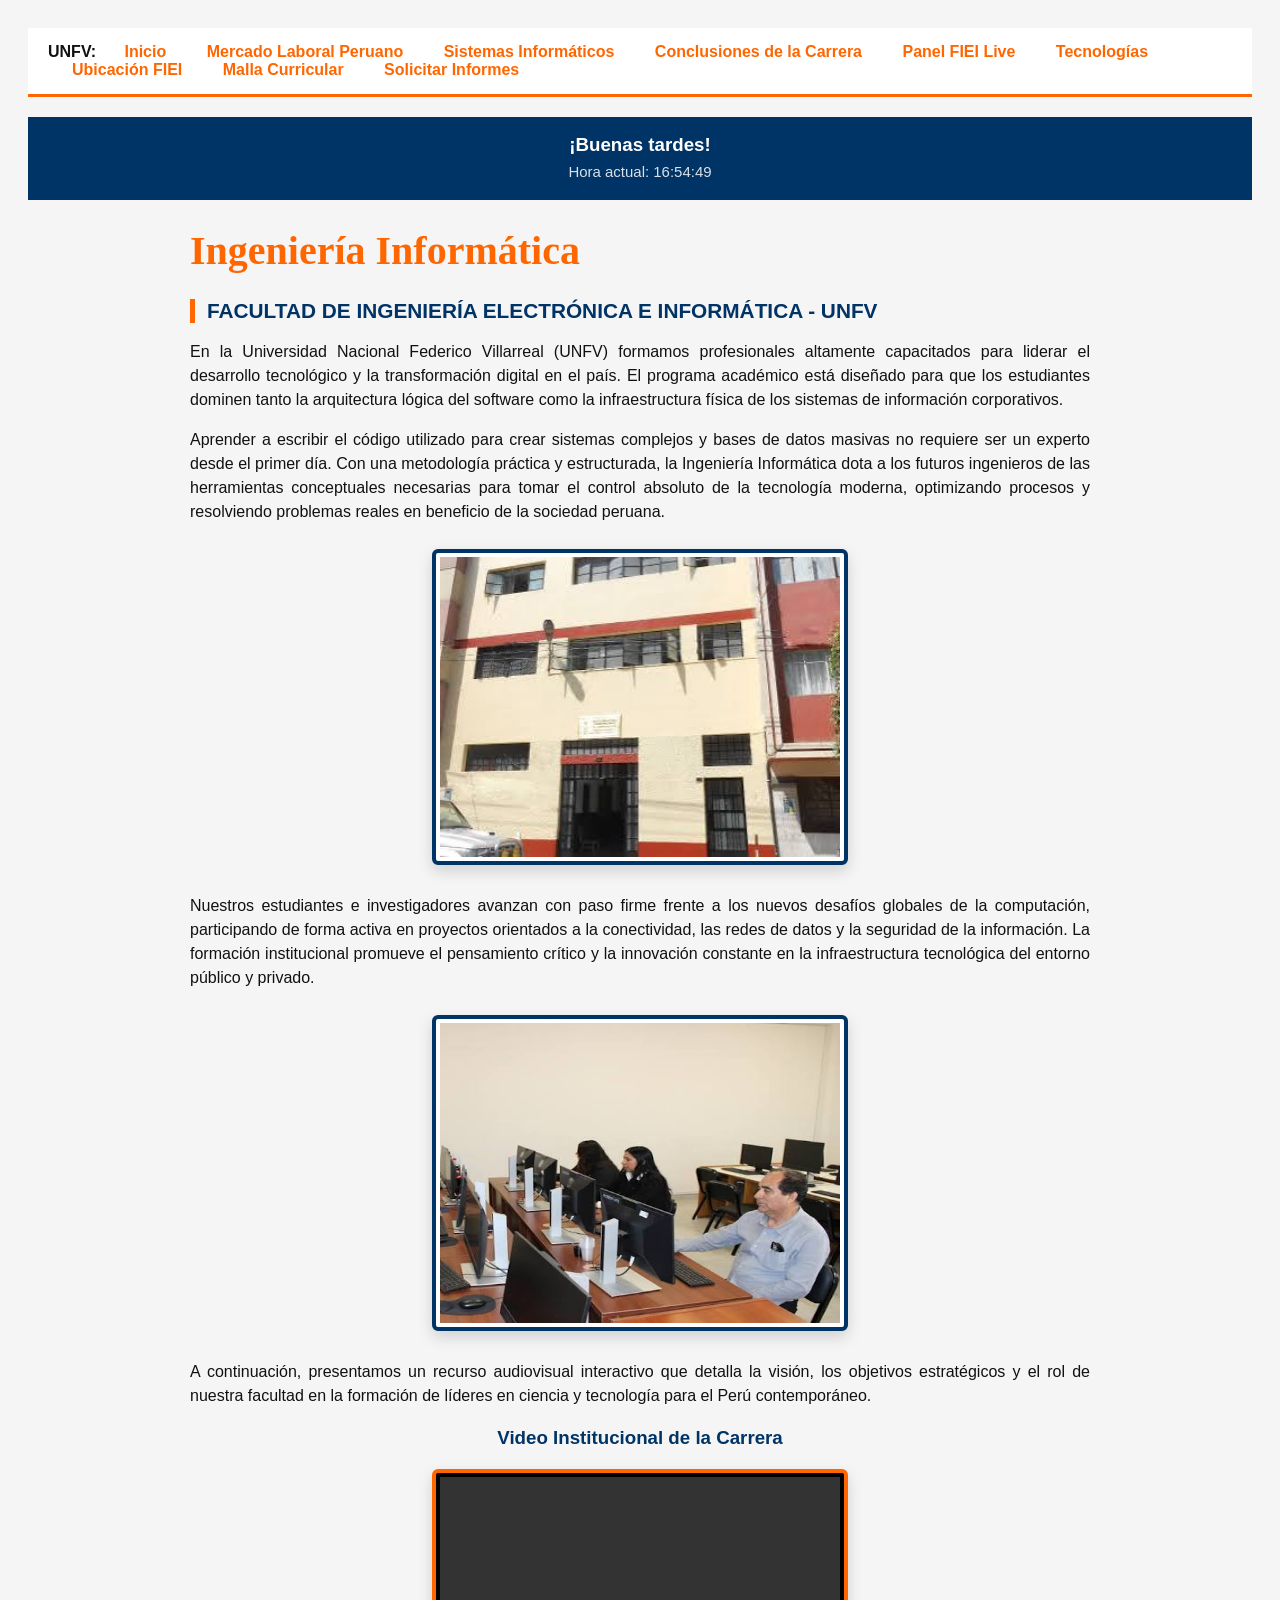
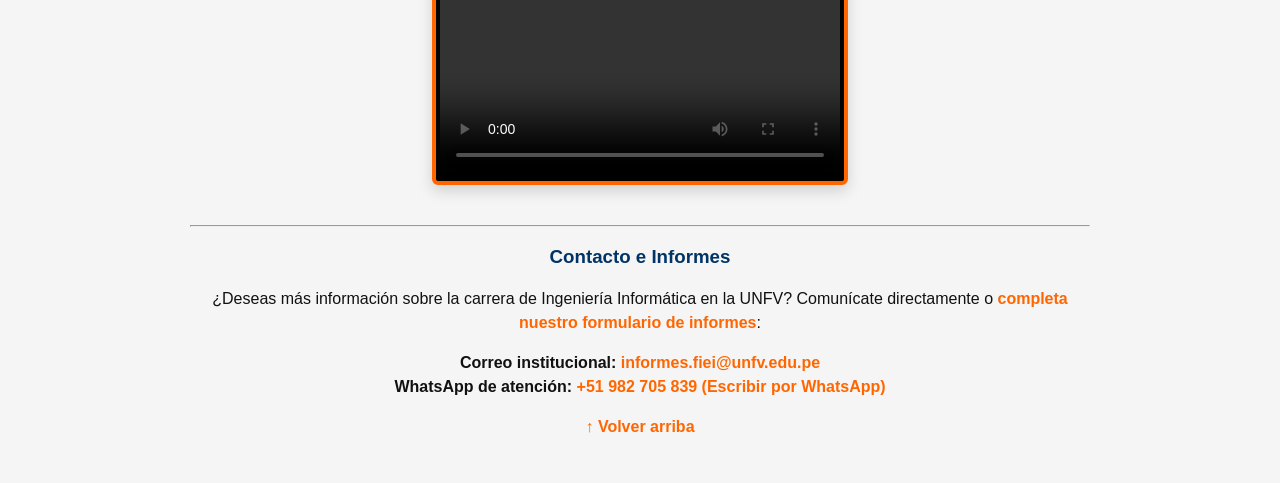
<file: index.html>
<!DOCTYPE html>
<!-- Basado estrictamente en las reglas del manual (Duckett, 2011) - Capítulos 1 al 11 y JS Capítulos 1 y 2 -->
<html>
<head>
    <meta charset="utf-8" />
    <meta name="description" content="Ingeniería Informática en la UNFV" />
    <title>UNFV - Ingeniería Informática</title>
    <!-- Vinculación de estilos según el Capítulo 10 -->
    <link rel="stylesheet" type="text/css" href="styles.css" />
</head>
<body>

    <!-- MENÚ DE NAVEGACIÓN UNFV UNIFORME -->
    <div id="nav">
        <strong>UNFV:</strong> 
        <a href="index.html">Inicio</a>
        <a href="paginas-hijas/campo-laboral.html">Mercado Laboral Peruano</a>
        <a href="paginas-hijas/computadoras.html">Sistemas Informáticos</a>
        <a href="paginas-hijas/conclusiones.html">Conclusiones de la Carrera</a>
        <a href="paginas-hijas/estadisticas.html">Panel FIEI Live</a>
        <a href="paginas-hijas/tecnologias.html">Tecnologías</a>
        <a href="https://maps.app.goo.gl/q4DFEoLWHey24Qg36" target="_blank">Ubicación FIEI</a>
        <a href="paginas-hijas/malla.html">Malla Curricular</a>
        <a href="paginas-hijas/contacto.html">Solicitar Informes</a>


    </div>

    <!-- CAJA CONTENEDORA DONDE JAVASCRIPT INYECTARÁ EL RELOJ EN TIEMPO REAL -->
    <div id="banner-saludo"></div>

    <div id="content">
        <h1>Ingeniería Informática</h1>
        <h2>Facultad de Ingeniería Electrónica e Informática - UNFV</h2>
        
        <p>En la Universidad Nacional Federico Villarreal (UNFV) formamos profesionales altamente capacitados para liderar el desarrollo tecnológico y la transformación digital en el país. El programa académico está diseñado para que los estudiantes dominen tanto la arquitectura lógica del software como la infraestructura física de los sistemas de información corporativos.</p>

        <p>Aprender a escribir el código utilizado para crear sistemas complejos y bases de datos masivas no requiere ser un experto desde el primer día. Con una metodología práctica y estructurada, la Ingeniería Informática dota a los futuros ingenieros de las herramientas conceptuales necesarias para tomar el control absoluto de la tecnología moderna, optimizando procesos y resolviendo problemas reales en beneficio de la sociedad peruana.</p>

        <!-- IMAGEN 1 RECUPERADA (Capítulo 5 - Elemento Figure limpio) -->
        <figure>
            <img src="images/unfv_facultad.jpg" alt="Facultad de la UNFV" width="400" height="300" />
            
        </figure>

        <p>Nuestros estudiantes e investigadores avanzan con paso firme frente a los nuevos desafíos globales de la computación, participando de forma activa en proyectos orientados a la conectividad, las redes de datos y la seguridad de la información. La formación institucional promueve el pensamiento crítico y la innovación constante en la infraestructura tecnológica del entorno público y privado.</p>

        <!-- IMAGEN 2 RECUPERADA -->
        <figure>
            <img src="images/laboratorio_unfv.jpg" alt="Laboratorio de Cómputo UNFV" width="400" height="300" />
            
        </figure>

        <p>A continuación, presentamos un recurso audiovisual interactivo que detalla la visión, los objetivos estratégicos y el rol de nuestra facultad en la formación de líderes en ciencia y tecnología para el Perú contemporáneo.</p>

        <!-- ESPACIO PARA 1 VIDEO (Capítulo 9) -->
        <h3>Video Institucional de la Carrera</h3>
        <video src="videos/unfv_introduccion.mp4" width="400" height="300" controls="controls">
            <p>La reproducción de video no es compatible con tu navegador.</p>
        </video>
    </div>

    <!-- PIE DE PÁGINA CON CONTACTO DE CORREO Y WHATSAPP (Capítulo 4 y 8) -->
        <div id="footer">
        <hr />
        <h3>Contacto e Informes</h3>
        <p>¿Deseas más información sobre la carrera de Ingeniería Informática en la UNFV? Comunícate directamente o <a href="paginas-hijas/contacto.html">completa nuestro formulario de informes</a>:</p>
        <p>
            <strong>Correo institucional:</strong> 
            <a href="mailto:informes.fiei@unfv.edu.pe">informes.fiei@unfv.edu.pe</a>
            <br />
            <strong>WhatsApp de atención:</strong> 
            <a href="https://wa.me" target="_blank">+51 982 705 839 (Escribir por WhatsApp)</a>
        </p>
        <p><a href="#nav">&uarr; Volver arriba</a></p>
    </div>


    <!-- CONEXIÓN EXTERNA DE JAVASCRIPT SEGÚN EL CAPÍTULO 1 (PÁG. 42) -->
    <script src="script.js"></script>
</body>
</html>
</file>
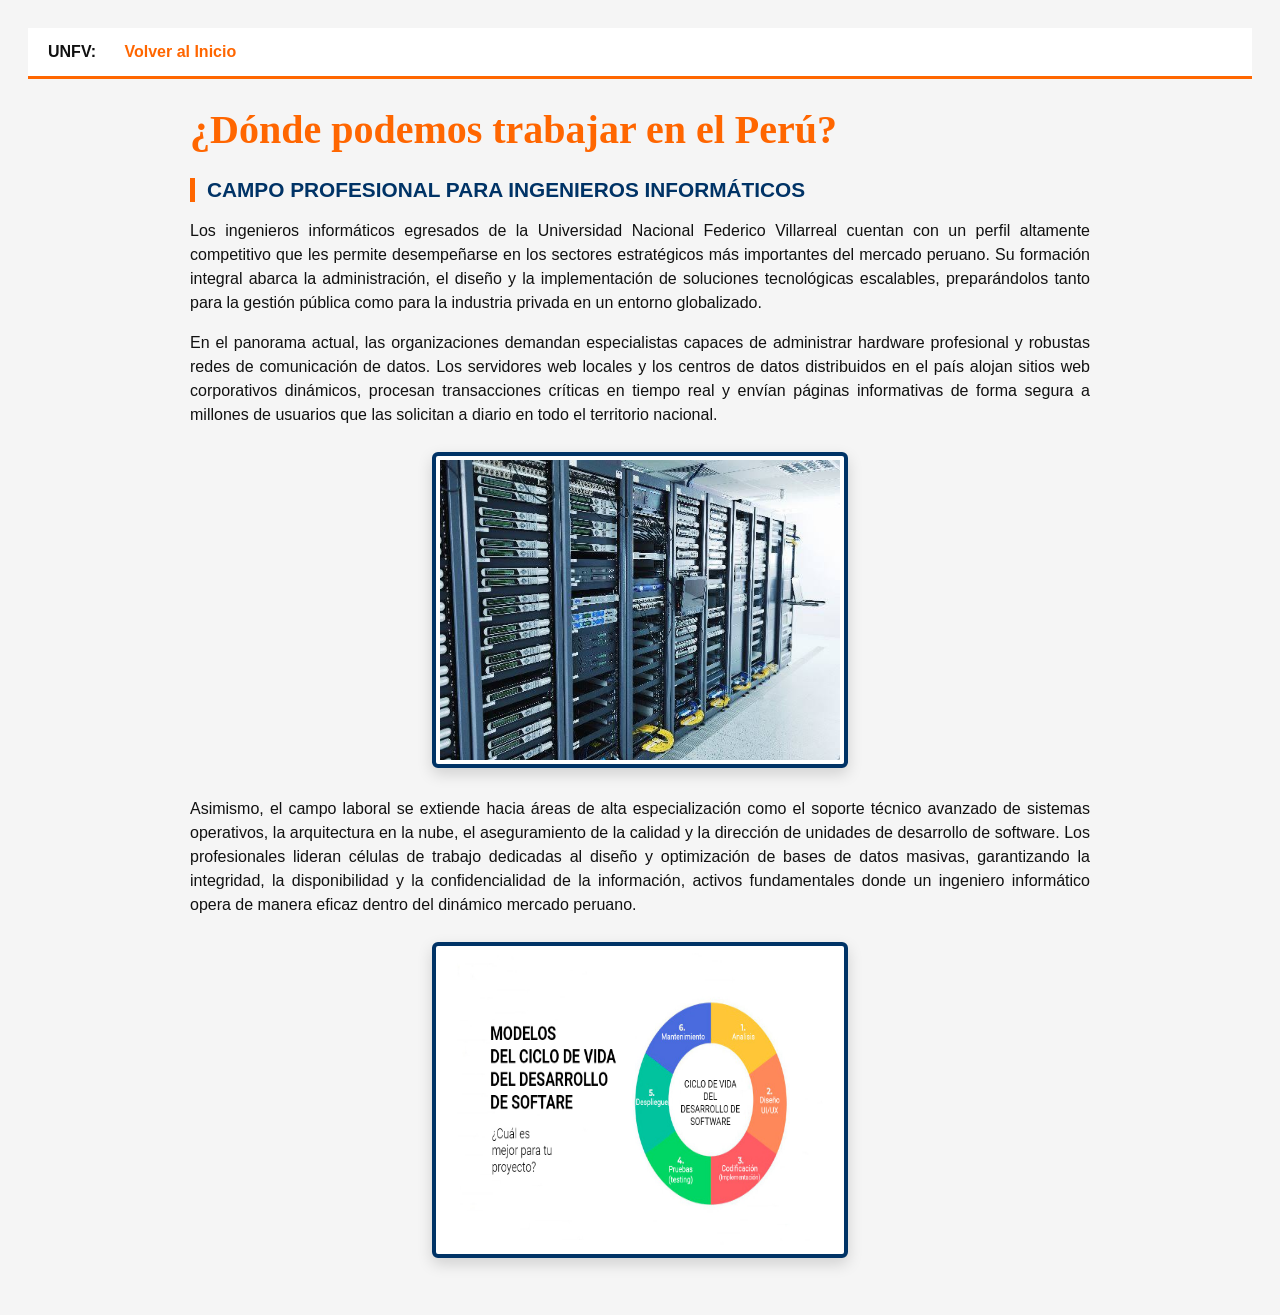
<file: paginas-hijas/campo-laboral.html>
<!DOCTYPE html>
<!-- Estructura y marcado basados estrictamente en los Capítulos 1 al 11 -->
<html>
<head>
    <meta name="description" content="Mercado laboral en el Perú para Ingeniería Informática" />
    <title>Oportunidades Laborales en Perú - UNFV</title>
    <!-- Conexión CSS subiendo un nivel con ../ según el Capítulo 10 -->
    <link rel="stylesheet" type="text/css" href="../styles.css" />
</head>
<body>

    <!-- Menú de navegación de regreso en texto plano según el estándar del libro -->
    <div id="nav">
        <strong>UNFV:</strong> 
        <a href="../index.html">Volver al Inicio</a>
    </div>

    <div id="content">
        <h1>¿Dónde podemos trabajar en el Perú?</h1>
        <h2>Campo Profesional para Ingenieros Informáticos</h2>
        
        <p>Los ingenieros informáticos egresados de la Universidad Nacional Federico Villarreal cuentan con un perfil altamente competitivo que les permite desempeñarse en los sectores estratégicos más importantes del mercado peruano. Su formación integral abarca la administración, el diseño y la implementación de soluciones tecnológicas escalables, preparándolos tanto para la gestión pública como para la industria privada en un entorno globalizado.</p>

        <p>En el panorama actual, las organizaciones demandan especialistas capaces de administrar hardware profesional y robustas redes de comunicación de datos. Los servidores web locales y los centros de datos distribuidos en el país alojan sitios web corporativos dinámicos, procesan transacciones críticas en tiempo real y envían páginas informativas de forma segura a millones de usuarios que las solicitan a diario en todo el territorio nacional.</p>

        <!-- ESPACIO PARA IMAGEN 1 (Elemento Figure estándar del Capítulo 5) -->
        <figure>
            <img src="../images/trabajo1.jpg" alt="Sala de Servidores en Perú" width="400" height="300" />
            
        </figure>

        <p>Asimismo, el campo laboral se extiende hacia áreas de alta especialización como el soporte técnico avanzado de sistemas operativos, la arquitectura en la nube, el aseguramiento de la calidad y la dirección de unidades de desarrollo de software. Los profesionales lideran células de trabajo dedicadas al diseño y optimización de bases de datos masivas, garantizando la integridad, la disponibilidad y la confidencialidad de la información, activos fundamentales donde un ingeniero informático opera de manera eficaz dentro del dinámico mercado peruano.</p>

        <!-- ESPACIO PARA IMAGEN 2 -->
        <figure>
            <img src="../images/trabajo2.jpg" alt="Equipo de Desarrollo" width="400" height="300" />
            
        </figure>
    </div>

</body>
</html>
</file>
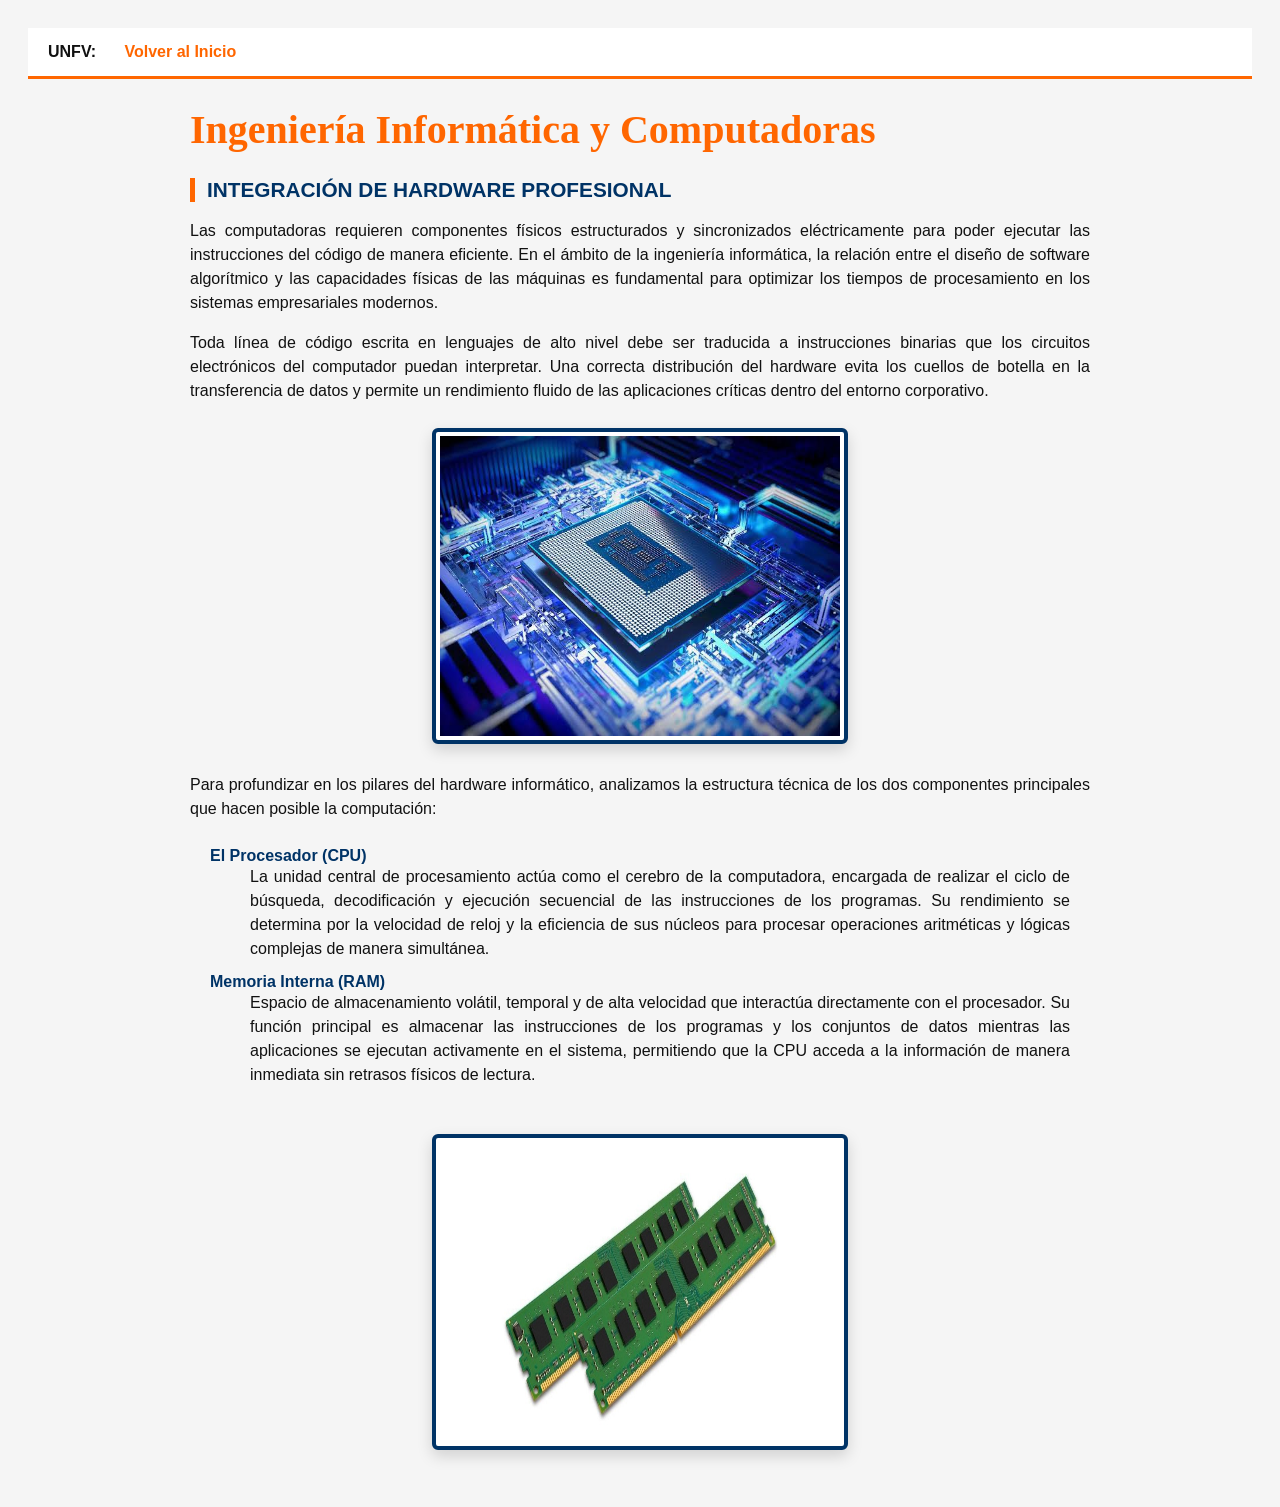
<file: paginas-hijas/computadoras.html>
<!DOCTYPE html>
<!-- Estructura basada estrictamente en los Capítulos 1, 2, 3 and 5 del libro -->
<html>
<head>
    <meta name="description" content="Relación entre la informática y las computadoras" />
    <title>Sistemas Informáticos - UNFV</title>
    <link rel="stylesheet" type="text/css" href="../styles.css" />
</head>
<body>

    <!-- Menú de navegación oficial de regreso -->
    <div id="nav">
        <strong>UNFV:</strong> 
        <a href="../index.html">Volver al Inicio</a>
    </div>

    <div id="content">
        <h1>Ingeniería Informática y Computadoras</h1>
        <h2>Integración de Hardware Profesional</h2>
        
        <p>Las computadoras requieren componentes físicos estructurados y sincronizados eléctricamente para poder ejecutar las instrucciones del código de manera eficiente. En el ámbito de la ingeniería informática, la relación entre el diseño de software algorítmico y las capacidades físicas de las máquinas es fundamental para optimizar los tiempos de procesamiento en los sistemas empresariales modernos.</p>

        <p>Toda línea de código escrita en lenguajes de alto nivel debe ser traducida a instrucciones binarias que los circuitos electrónicos del computador puedan interpretar. Una correcta distribución del hardware evita los cuellos de botella en la transferencia de datos y permite un rendimiento fluido de las aplicaciones críticas dentro del entorno corporativo.</p>

        <!-- ESPACIO PARA LA IMAGEN 1 (El Procesador) -->
        <figure>
            <img src="../images/opcion1.jpg" alt="Procesador CPU" width="400" height="300" />
            
        </figure>

        <p>Para profundizar en los pilares del hardware informático, analizamos la estructura técnica de los dos componentes principales que hacen posible la computación:</p>

        <!-- Listas de definición estrictas del Capítulo 3 (pág. 74) con información extendida -->
        <dl>
            <dt>El Procesador (CPU)</dt>
            <dd>La unidad central de procesamiento actúa como el cerebro de la computadora, encargada de realizar el ciclo de búsqueda, decodificación y ejecución secuencial de las instrucciones de los programas. Su rendimiento se determina por la velocidad de reloj y la eficiencia de sus núcleos para procesar operaciones aritméticas y lógicas complejas de manera simultánea.</dd>
            
            <dt>Memoria Interna (RAM)</dt>
            <dd>Espacio de almacenamiento volátil, temporal y de alta velocidad que interactúa directamente con el procesador. Su función principal es almacenar las instrucciones de los programas y los conjuntos de datos mientras las aplicaciones se ejecutan activamente en el sistema, permitiendo que la CPU acceda a la información de manera inmediata sin retrasos físicos de lectura.</dd>
        </dl>

        <!-- ESPACIO PARA LA IMAGEN 2 (La Memoria RAM) -->
        <figure>
            <img src="../images/opcion2.jpg" alt="Memoria RAM" width="400" height="300" />
            
        </figure>
    </div>

</body>
</html>
</file>
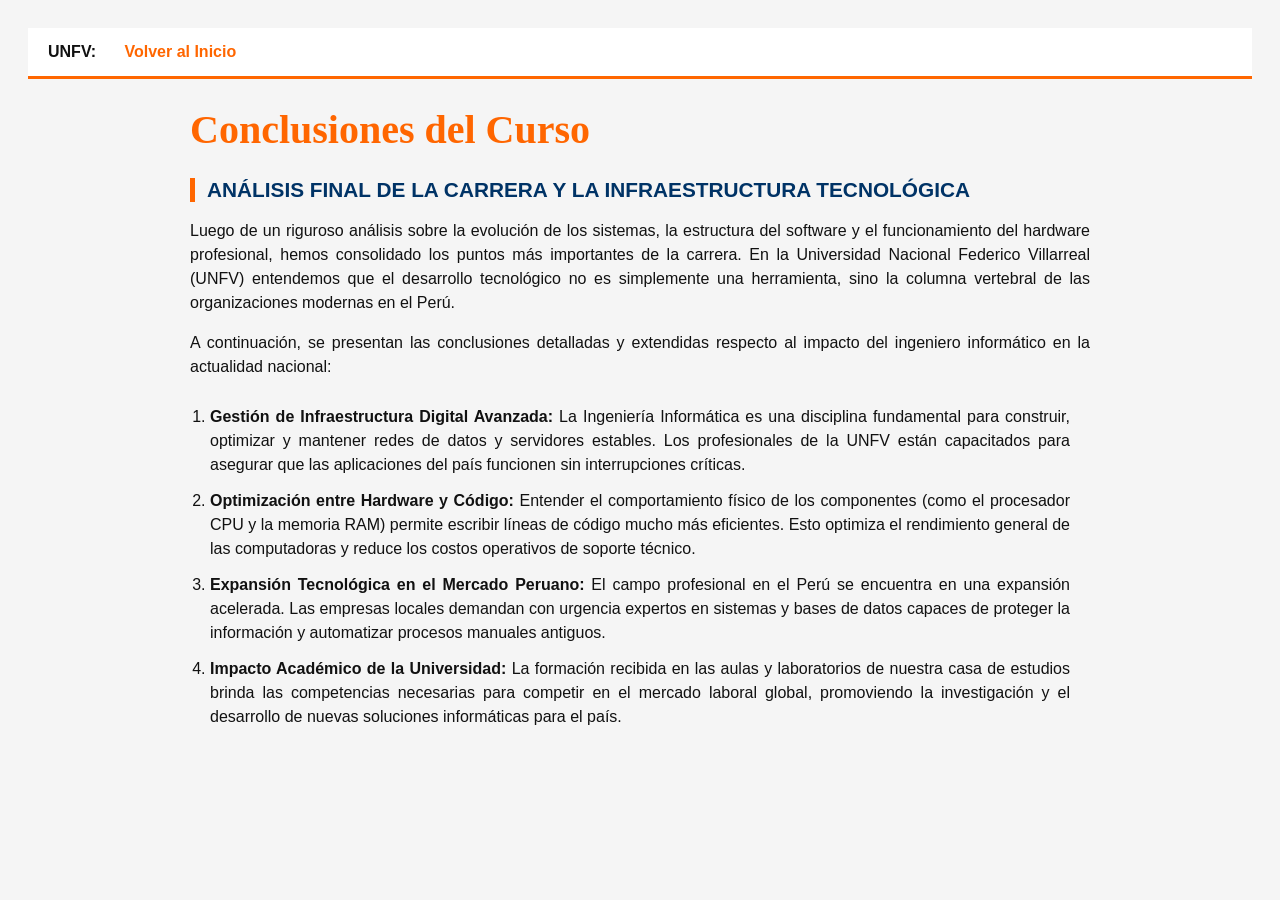
<file: paginas-hijas/conclusiones.html>
<!DOCTYPE html>
<!-- Estructura basada estrictamente en los Capítulos 1, 2, 3 y 10 del libro -->
<html>
<head>
    <meta name="description" content="Conclusiones extensas sobre la carrera de ingeniería informática" />
    <title>Conclusiones - UNFV</title>
    <!-- Conexión limpia al archivo de estilos compartidos -->
    <link rel="stylesheet" type="text/css" href="../styles.css" />
</head>
<body>

    <!-- Menú de navegación oficial en español -->
    <div id="nav">
        <strong>UNFV:</strong> 
        <a href="../index.html">Volver al Inicio</a>
    </div>

    <div id="content">
        <h1>Conclusiones del Curso</h1>
        <h2>Análisis Final de la Carrera y la Infraestructura Tecnológica</h2>
        
        <p>Luego de un riguroso análisis sobre la evolución de los sistemas, la estructura del software y el funcionamiento del hardware profesional, hemos consolidado los puntos más importantes de la carrera. En la Universidad Nacional Federico Villarreal (UNFV) entendemos que el desarrollo tecnológico no es simplemente una herramienta, sino la columna vertebral de las organizaciones modernas en el Perú.</p>

        <p>A continuación, se presentan las conclusiones detalladas y extendidas respecto al impacto del ingeniero informático en la actualidad nacional:</p>

        <!-- Lista ordenada extendida según el Capítulo 3 (pág. 63) con bordes controlados por el CSS -->
        <ol>
            <li>
                <strong>Gestión de Infraestructura Digital Avanzada:</strong> 
                La Ingeniería Informática es una disciplina fundamental para construir, optimizar y mantener redes de datos y servidores estables. Los profesionales de la UNFV están capacitados para asegurar que las aplicaciones del país funcionen sin interrupciones críticas.
            </li>
            <li>
                <strong>Optimización entre Hardware y Código:</strong> 
                Entender el comportamiento físico de los componentes (como el procesador CPU y la memoria RAM) permite escribir líneas de código mucho más eficientes. Esto optimiza el rendimiento general de las computadoras y reduce los costos operativos de soporte técnico.
            </li>
            <li>
                <strong>Expansión Tecnológica en el Mercado Peruano:</strong> 
                El campo profesional en el Perú se encuentra en una expansión acelerada. Las empresas locales demandan con urgencia expertos en sistemas y bases de datos capaces de proteger la información y automatizar procesos manuales antiguos.
            </li>
            <li>
                <strong>Impacto Académico de la Universidad:</strong> 
                La formación recibida en las aulas y laboratorios de nuestra casa de estudios brinda las competencias necesarias para competir en el mercado laboral global, promoviendo la investigación y el desarrollo de nuevas soluciones informáticas para el país.
            </li>
        </ol>
    </div>

</body>
</html>
</file>
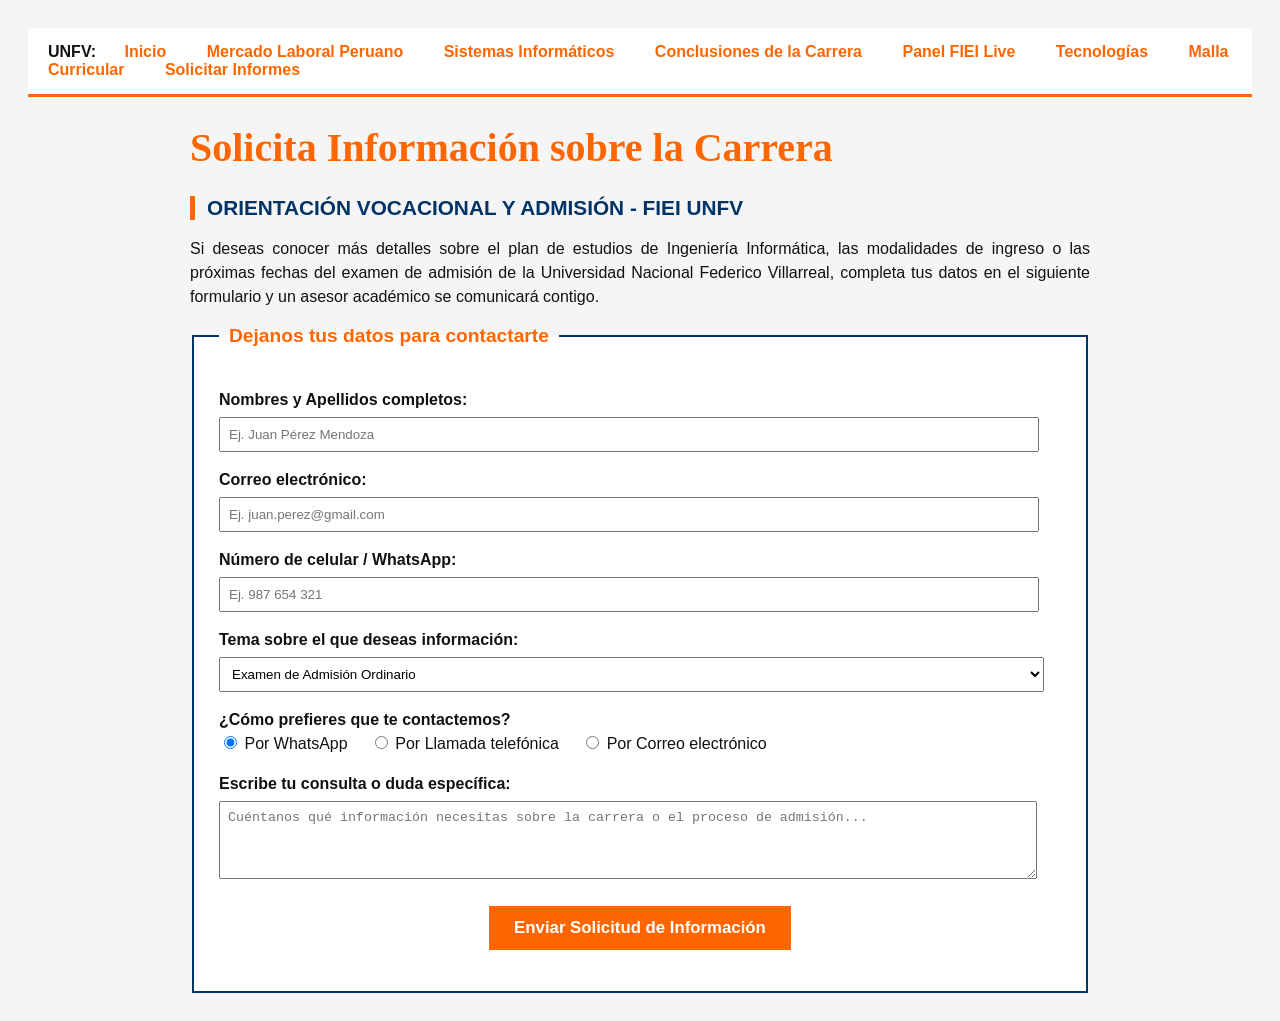
<file: paginas-hijas/contacto.html>
<!DOCTYPE html>
<!-- Basado estrictamente en los Capítulos 1 al 11 (Capítulo 7: Formularios) y JS Capítulos 1 y 2 -->
<html>
<head>
    <meta charset="utf-8" />
    <meta name="description" content="Formulario de contacto e informes de admisión - Ingeniería Informática UNFV" />
    <title>Contacto y Admisión - UNFV</title>
    <link rel="stylesheet" type="text/css" href="../styles.css" />
</head>
<body>

    <!-- MENÚ DE NAVEGACIÓN UNIFORME -->
    <div id="nav">
        <strong>UNFV:</strong> 
        <a href="../index.html">Inicio</a>
        <a href="campo-laboral.html">Mercado Laboral Peruano</a>
        <a href="computadoras.html">Sistemas Informáticos</a>
        <a href="conclusiones.html">Conclusiones de la Carrera</a>
        <a href="estadisticas.html">Panel FIEI Live</a>
        <a href="tecnologias.html">Tecnologías</a>
        <a href="malla.html">Malla Curricular</a>
        <a href="contacto.html">Solicitar Informes</a>
    </div>

    <div id="content">
        <h1>Solicita Información sobre la Carrera</h1>
        <h2>Orientación Vocacional y Admisión - FIEI UNFV</h2>
        
        <p>Si deseas conocer más detalles sobre el plan de estudios de Ingeniería Informática, las modalidades de ingreso o las próximas fechas del examen de admisión de la Universidad Nacional Federico Villarreal, completa tus datos en el siguiente formulario y un asesor académico se comunicará contigo.</p>

        <!-- FORMULARIO SEGÚN EL CAPÍTULO 7 DE JON DUCKETT -->
        <form onsubmit="enviarSolicitud(event)">
            <fieldset style="background-color: #ffffff; border: 2px solid #003366; padding: 25px;">
                <legend style="color: #ff6600; font-weight: bold; font-size: 120%; padding: 0 10px;">Dejanos tus datos para contactarte</legend>

                <p>
                    <label for="nombre"><strong>Nombres y Apellidos completos:</strong></label><br />
                    <input type="text" id="nombre" name="nombre" size="45" placeholder="Ej. Juan Pérez Mendoza" required="required" style="padding: 8px; margin-top: 5px; width: 95%;" />
                </p>

                <p>
                    <label for="correo"><strong>Correo electrónico:</strong></label><br />
                    <input type="email" id="correo" name="correo" size="45" placeholder="Ej. juan.perez@gmail.com" required="required" style="padding: 8px; margin-top: 5px; width: 95%;" />
                </p>

                <p>
                    <label for="telefono"><strong>Número de celular / WhatsApp:</strong></label><br />
                    <input type="text" id="telefono" name="telefono" size="20" maxlength="15" placeholder="Ej. 987 654 321" required="required" style="padding: 8px; margin-top: 5px; width: 95%;" />
                </p>

                                <p>
                    <label for="modalidad"><strong>Tema sobre el que deseas información:</strong></label><br />
                    <select id="modalidad" name="modalidad" style="padding: 8px; margin-top: 5px; width: 98%;">
                        <option value="Examen de Admisión Ordinario">Examen de Admisión Ordinario</option>
                        <option value="Centro Preuniversitario (CEPREVI)">Centro Preuniversitario (CEPREVI)</option>
                        <option value="Información sobre la carrera">Información sobre la carrera</option>
                        <option value="Información sobre el examen de admisión">Información sobre los horarios de la carrera</option>
                    </select>
                </p>


                <p>
                    <strong>¿Cómo prefieres que te contactemos?</strong><br />
                    <input type="radio" id="via-wsp" name="medio" value="WhatsApp" checked="checked" />
                    <label for="via-wsp">Por WhatsApp</label>
                    &nbsp;&nbsp;&nbsp;
                    <input type="radio" id="via-llamada" name="medio" value="Llamada telefónica" />
                    <label for="via-llamada">Por Llamada telefónica</label>
                    &nbsp;&nbsp;&nbsp;
                    <input type="radio" id="via-correo" name="medio" value="Correo electrónico" />
                    <label for="via-correo">Por Correo electrónico</label>
                </p>

                <p>
                    <label for="consulta"><strong>Escribe tu consulta o duda específica:</strong></label><br />
                    <textarea id="consulta" name="consulta" rows="4" cols="45" placeholder="Cuéntanos qué información necesitas sobre la carrera o el proceso de admisión..." style="padding: 8px; margin-top: 5px; width: 95%;"></textarea>
                </p>

                <p style="text-align: center; margin-top: 20px;">
                    <input type="submit" value="Enviar Solicitud de Información" style="background-color: #ff6600; color: #ffffff; font-weight: bold; padding: 12px 25px; border: none; cursor: pointer; font-size: 105%;" />
                </p>
            </fieldset>
        </form>

        <!-- CAJA DONDE APARECE LA CONFIRMACIÓN AL ENVIAR (JS Capítulo 1 y 2) -->
        <div id="mensaje-confirmacion" style="display: none; background-color: #003366; color: #ffffff; padding: 20px; margin-top: 20px; border-left: 5px solid #ff6600;"></div>
    </div>

    <script>
        function enviarSolicitud(evento) {
            evento.preventDefault(); // Evita que la página se recargue y pierda los datos

            var nombreUsuario = document.getElementById('nombre').value;
            var modalidadElegida = document.getElementById('modalidad').value;
            var telefonoUsuario = document.getElementById('telefono').value;

            var caja = document.getElementById('mensaje-confirmacion');
            caja.style.display = "block";
            caja.innerHTML = "<strong>¡Solicitud registrada con éxito, " + nombreUsuario + "!</strong><br />" +
                             "Hemos recibido tu interés en la modalidad <em>" + modalidadElegida + "</em>. " +
                             "Un asesor de la FIEI - UNFV se comunicará pronto al número <strong>" + telefonoUsuario + "</strong>.";
        }
    </script>

</body>
</html>
</file>
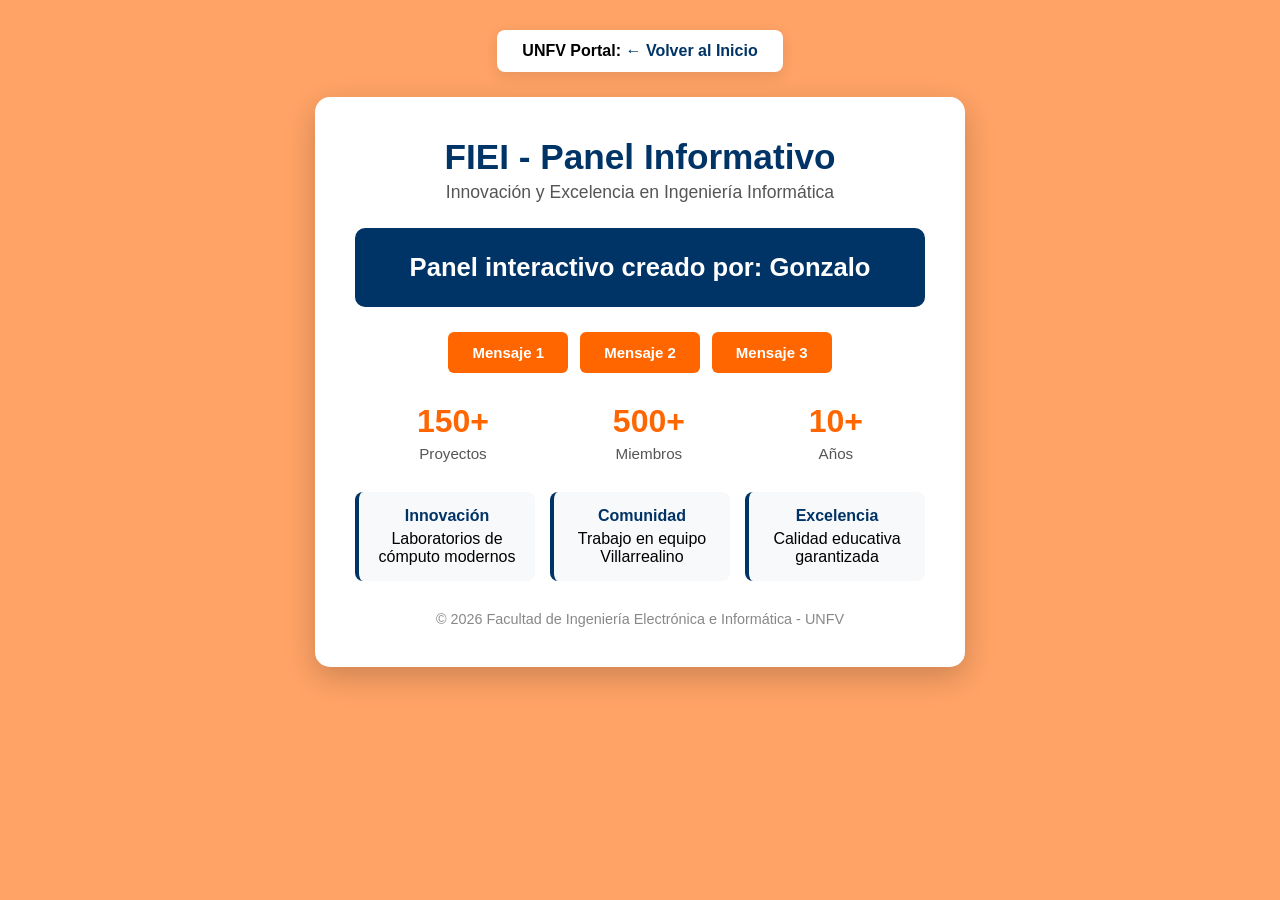
<file: paginas-hijas/estadisticas.html>
<!DOCTYPE html>
<html lang="es">
<head>
    <meta charset="UTF-8">
    <meta name="viewport" content="width=device-width, initial-scale=1.0">
    <title>UNFV - Panel de Estadísticas</title>
    <style>
        * { margin: 0; padding: 0; box-sizing: border-box; }

        body {
            font-family: Arial, sans-serif;
            background-color: #ffa366; /* Naranja UNFV más claro y suave */
            min-height: 100vh;
            display: flex;
            flex-direction: column;
            align-items: center;
            padding: 30px 20px;
        }

        /* Menú superior para regresar */
        #nav-regresar {
            background: #ffffff;
            padding: 12px 25px;
            border-radius: 8px;
            margin-bottom: 25px;
            box-shadow: 0 4px 15px rgba(0,0,0,0.1);
        }
        #nav-regresar a {
            color: #003366;
            text-decoration: none;
            font-weight: bold;
        }

        .container {
            background: white;
            border-radius: 15px;
            padding: 40px;
            box-shadow: 0 10px 30px rgba(0, 0, 0, 0.2);
            text-align: center;
            max-width: 650px;
            width: 100%;
        }

        h1 { color: #003366; font-size: 2.2em; margin-bottom: 5px; }
        .subtitle { color: #555; font-size: 1.1em; margin-bottom: 25px; }

        /* Cuadro de mensajes controlado por JavaScript */
        .message-box {
            background: #003366; /* Azul oscuro académico base */
            color: white;
            padding: 25px;
            border-radius: 10px;
            margin: 20px 0;
            transition: background 0.5s ease;
        }
        #text { font-size: 1.6em; font-weight: bold; }

        .buttons { display: flex; gap: 12px; justify-content: center; margin: 25px 0; }

        button {
            padding: 12px 24px;
            border: none;
            border-radius: 6px;
            background: #ff6600;
            color: white;
            font-size: 15px;
            font-weight: bold;
            cursor: pointer;
            transition: background 0.3s;
        }
        button:hover { background: #e05500; }

        .stats { display: flex; justify-content: space-around; margin: 30px 0; }
        .stat-number { font-size: 2em; font-weight: bold; color: #ff6600; }
        .stat-label { color: #555; font-size: 0.95em; margin-top: 5px; }

        .features { display: grid; grid-template-columns: repeat(3, 1fr); gap: 15px; margin: 25px 0; }
        .feature { padding: 15px; background: #f8f9fa; border-radius: 8px; border-left: 4px solid #003366; }
        .feature strong { color: #003366; display: block; margin-bottom: 5px; }

        .footer { margin-top: 30px; color: #888; font-size: 0.9em; }
    </style>
</head>
<body>

    <!-- MENÚ RETORNO -->
    <div id="nav-regresar">
        <strong>UNFV Portal:</strong> <a href="../index.html">← Volver al Inicio</a>
    </div>

    <div class="container">
        <h1>FIEI - Panel Informativo</h1>
        <p class="subtitle">Innovación y Excelencia en Ingeniería Informática</p>
        
        <!-- CAJA DINÁMICA -->
        <div class="message-box">
            <p id="text">Cargando estadísticas del sistema...</p>
        </div>

        <!-- BOTONES CON EVENTOS (Capítulo 1 de JS) -->
        <div class="buttons">
            <button onclick="cambiarMensaje('¡FIEI, la facultad de los mejores ingenieros!')">Mensaje 1</button>
            <button onclick="cambiarMensaje('Transformación Digital e Innovación UNFV')">Mensaje 2</button>
            <button onclick="cambiarMensaje('Desarrollando software para el Perú contemporáneo')">Mensaje 3</button>
        </div>

        <div class="stats">
            <div class="stat">
                <div class="stat-number">150+</div>
                <div class="stat-label">Proyectos</div>
            </div>
            <div class="stat">
                <div class="stat-number">500+</div>
                <div class="stat-label">Miembros</div>
            </div>
            <div class="stat">
                <div class="stat-number">10+</div>
                <div class="stat-label">Años</div>
            </div>
        </div>

        <div class="features">
            <div class="feature">
                <strong>Innovación</strong>
                <p>Laboratorios de cómputo modernos</p>
            </div>
            <div class="feature">
                <strong>Comunidad</strong>
                <p>Trabajo en equipo Villarrealino</p>
            </div>
            <div class="feature">
                <strong>Excelencia</strong>
                <p>Calidad educativa garantizada</p>
            </div>
        </div>

        <div class="footer">
            <p>© 2026 Facultad de Ingeniería Electrónica e Informática - UNFV</p>
        </div>
    </div>

    <!-- PROGRAMACIÓN DE VARIABLES Y TEMPORIZADORES (Capítulo 2 de JS) -->
    <script>
        // 1. Definimos una variable de texto base (Capítulo 2)
        var autorFIEI = "Gonzalo";
        
        // Mensaje inicial controlado por JS
        document.getElementById('text').innerHTML = "Panel interactivo creado por: " + autorFIEI;
        
        // 2. Función para los botones del menú (Capítulo 1)
        function cambiarMensaje(nuevoTexto) {
            document.getElementById('text').innerHTML = nuevoTexto;
        }
        
        // 3. Temporizador interactivo para cambiar los colores del banner (Capítulo 1 y 2)
        setInterval(function() {
            var coloresAcacademicos = ['#003366', '#ff6600', '#002244', '#cc5200'];
            var colorAleatorio = coloresAcacademicos[Math.floor(Math.random() * coloresAcacademicos.length)];
            document.querySelector('.message-box').style.background = colorAleatorio;
        }, 4000);
        
        // 4. Variable numérica para el contador de visitas automático (Capítulo 2)
        var contadorVisitas = 120; 
        setInterval(function() {
            contadorVisitas++;
            document.getElementById('text').innerHTML = "Usuarios conectados en el portafolio FIEI: " + contadorVisitas;
        }, 5000);
    </script>
</body>
</html>
</file>
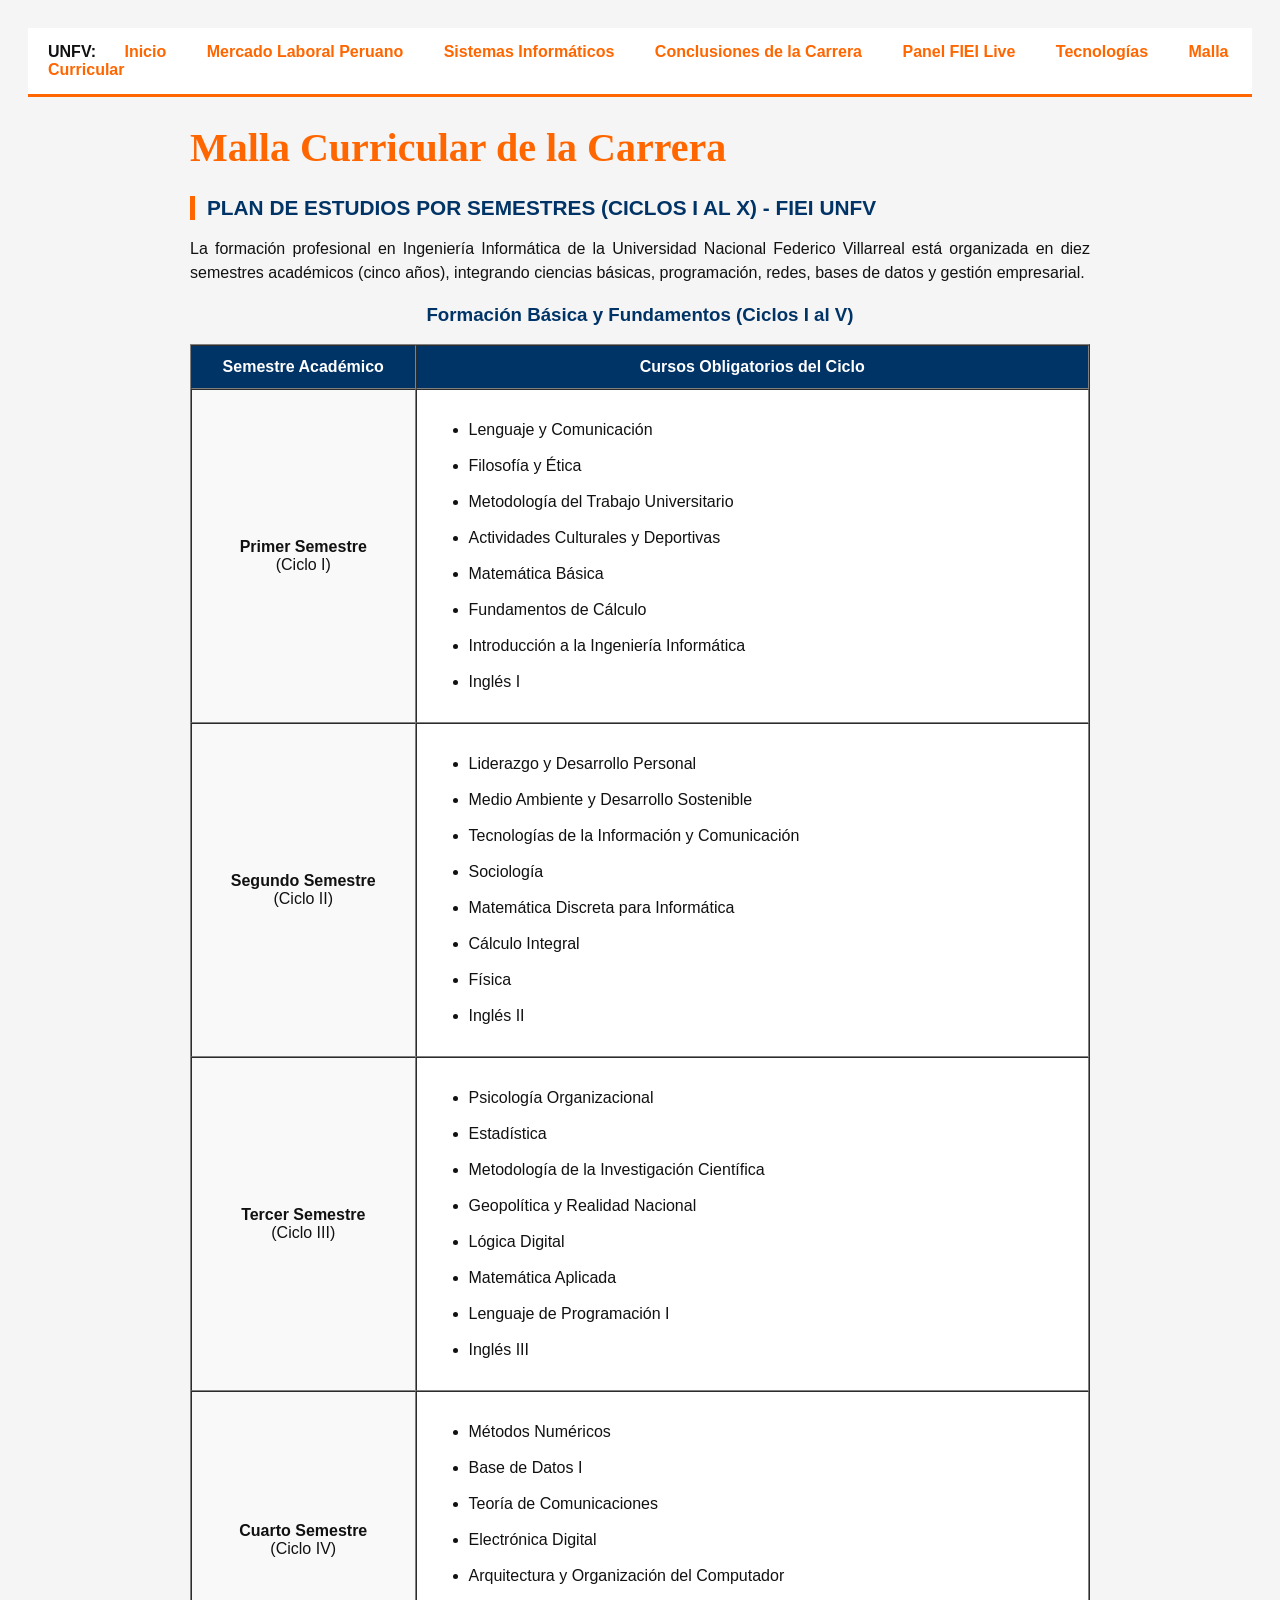
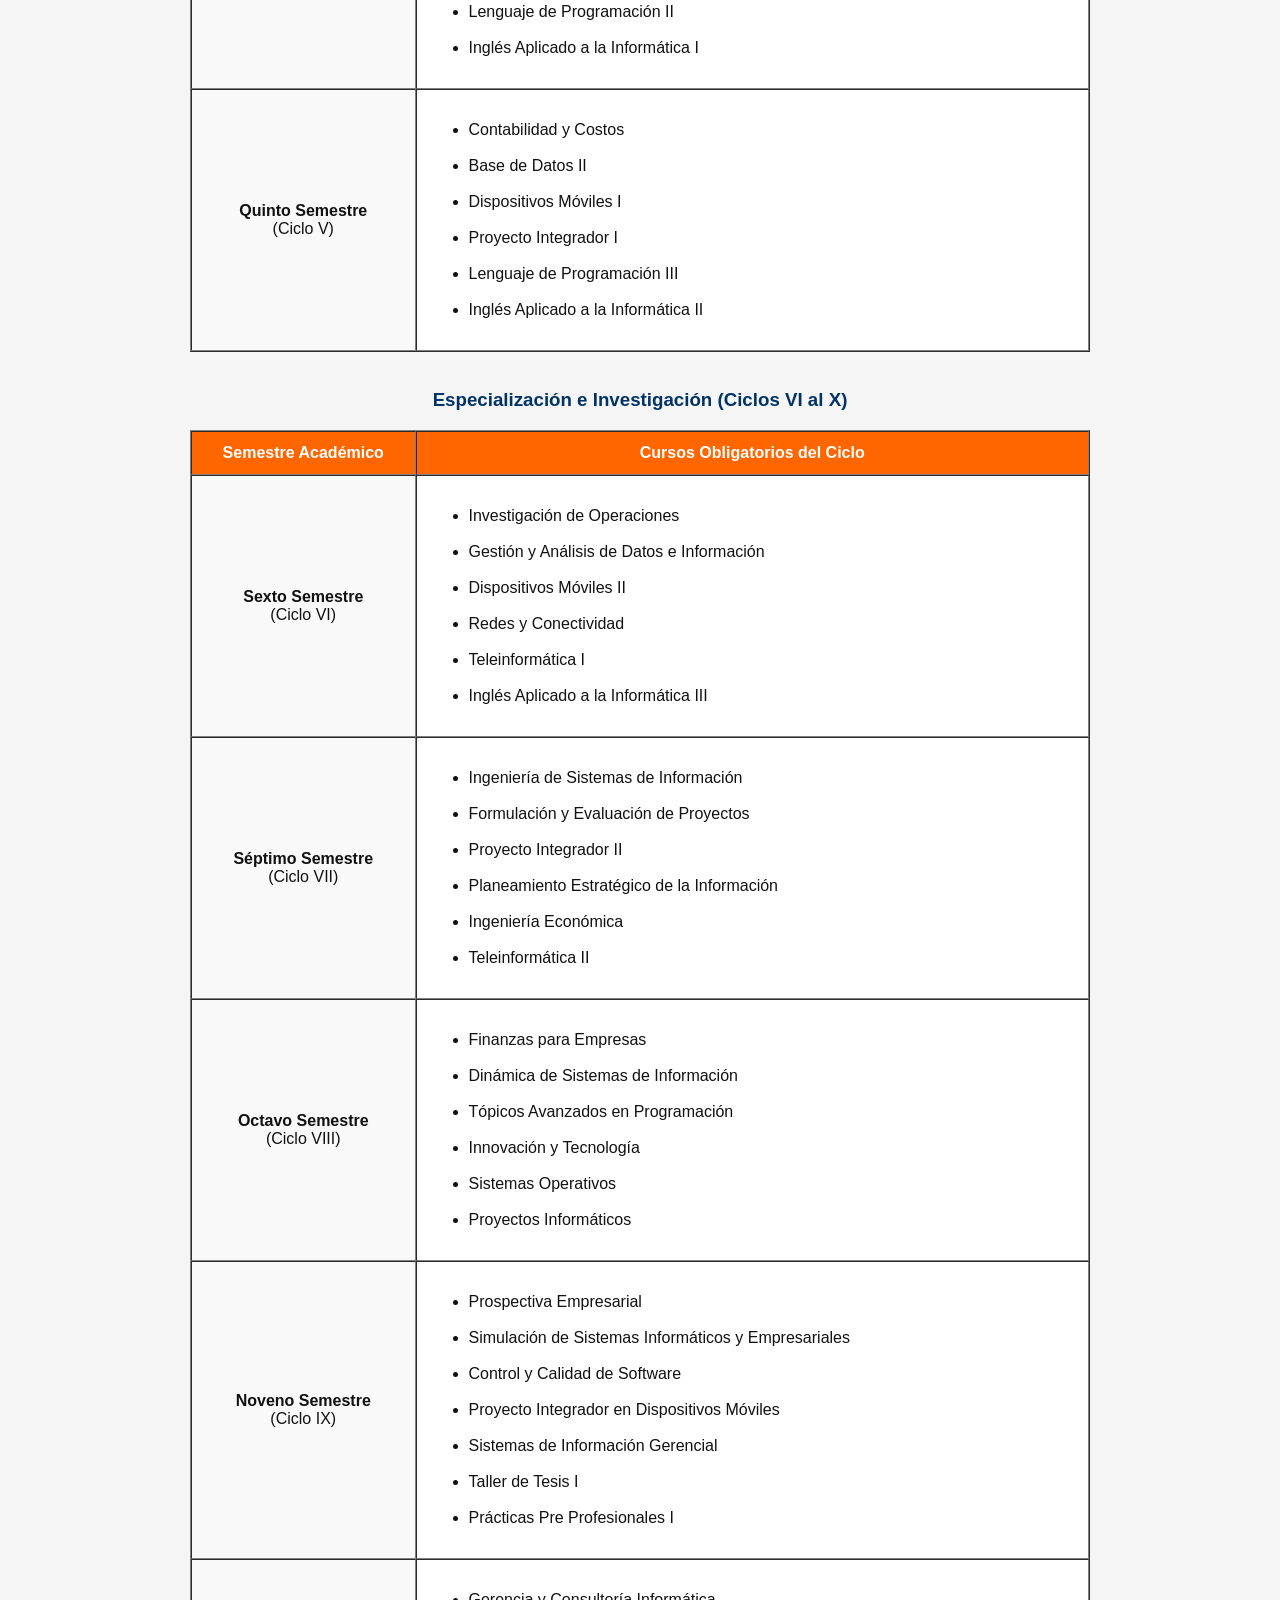
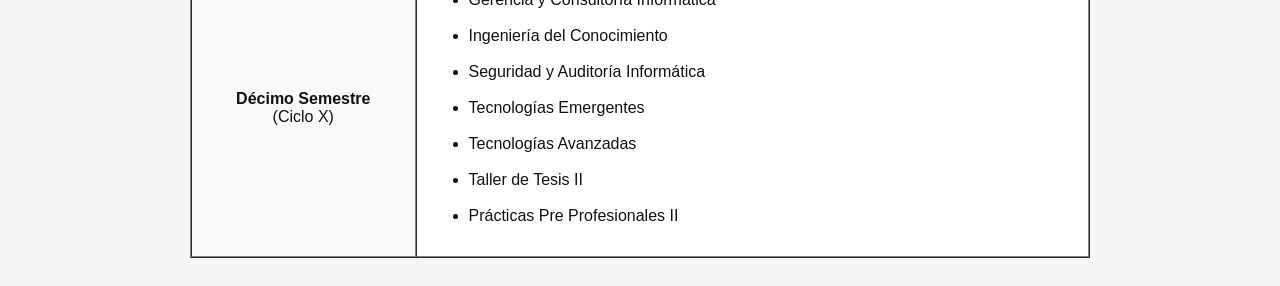
<file: paginas-hijas/malla.html>
<!DOCTYPE html>
<!-- Basado estrictamente en los Capítulos 1 al 11 (Capítulo 6: Tablas y Capítulo 3: Listas) -->
<html>
<head>
    <meta charset="utf-8" />
    <meta name="description" content="Malla Curricular de Ingeniería Informática - UNFV" />
    <title>Malla Curricular - UNFV</title>
    <link rel="stylesheet" type="text/css" href="../styles.css" />
</head>
<body>

    <!-- MENÚ DE NAVEGACIÓN UNIFORME -->
    <div id="nav">
        <strong>UNFV:</strong> 
        <a href="../index.html">Inicio</a>
        <a href="campo-laboral.html">Mercado Laboral Peruano</a>
        <a href="computadoras.html">Sistemas Informáticos</a>
        <a href="conclusiones.html">Conclusiones de la Carrera</a>
        <a href="estadisticas.html">Panel FIEI Live</a>
        <a href="tecnologias.html">Tecnologías</a>
        <a href="malla.html">Malla Curricular</a>
    </div>

    <div id="content">
        <h1>Malla Curricular de la Carrera</h1>
        <h2>Plan de Estudios por Semestres (Ciclos I al X) - FIEI UNFV</h2>
        
        <p>La formación profesional en Ingeniería Informática de la Universidad Nacional Federico Villarreal está organizada en diez semestres académicos (cinco años), integrando ciencias básicas, programación, redes, bases de datos y gestión empresarial.</p>

        <!-- TABLA 1: CICLOS I AL V -->
        <h3>Formación Básica y Fundamentos (Ciclos I al V)</h3>
        <table border="1" cellpadding="12" cellspacing="0" width="100%" bgcolor="#ffffff">
            <tr bgcolor="#003366">
                <th width="25%"><font color="#ffffff">Semestre Académico</font></th>
                <th width="75%"><font color="#ffffff">Cursos Obligatorios del Ciclo</font></th>
            </tr>
            <tr>
                <td align="center" bgcolor="#f9f9f9"><strong>Primer Semestre</strong><br />(Ciclo I)</td>
                <td>
                    <ul>
                        <li>Lenguaje y Comunicación</li>
                        <li>Filosofía y Ética</li>
                        <li>Metodología del Trabajo Universitario</li>
                        <li>Actividades Culturales y Deportivas</li>
                        <li>Matemática Básica</li>
                        <li>Fundamentos de Cálculo</li>
                        <li>Introducción a la Ingeniería Informática</li>
                        <li>Inglés I</li>
                    </ul>
                </td>
            </tr>
            <tr>
                <td align="center" bgcolor="#f9f9f9"><strong>Segundo Semestre</strong><br />(Ciclo II)</td>
                <td>
                    <ul>
                        <li>Liderazgo y Desarrollo Personal</li>
                        <li>Medio Ambiente y Desarrollo Sostenible</li>
                        <li>Tecnologías de la Información y Comunicación</li>
                        <li>Sociología</li>
                        <li>Matemática Discreta para Informática</li>
                        <li>Cálculo Integral</li>
                        <li>Física</li>
                        <li>Inglés II</li>
                    </ul>
                </td>
            </tr>
            <tr>
                <td align="center" bgcolor="#f9f9f9"><strong>Tercer Semestre</strong><br />(Ciclo III)</td>
                <td>
                    <ul>
                        <li>Psicología Organizacional</li>
                        <li>Estadística</li>
                        <li>Metodología de la Investigación Científica</li>
                        <li>Geopolítica y Realidad Nacional</li>
                        <li>Lógica Digital</li>
                        <li>Matemática Aplicada</li>
                        <li>Lenguaje de Programación I</li>
                        <li>Inglés III</li>
                    </ul>
                </td>
            </tr>
            <tr>
                <td align="center" bgcolor="#f9f9f9"><strong>Cuarto Semestre</strong><br />(Ciclo IV)</td>
                <td>
                    <ul>
                        <li>Métodos Numéricos</li>
                        <li>Base de Datos I</li>
                        <li>Teoría de Comunicaciones</li>
                        <li>Electrónica Digital</li>
                        <li>Arquitectura y Organización del Computador</li>
                        <li>Lenguaje de Programación II</li>
                        <li>Inglés Aplicado a la Informática I</li>
                    </ul>
                </td>
            </tr>
            <tr>
                <td align="center" bgcolor="#f9f9f9"><strong>Quinto Semestre</strong><br />(Ciclo V)</td>
                <td>
                    <ul>
                        <li>Contabilidad y Costos</li>
                        <li>Base de Datos II</li>
                        <li>Dispositivos Móviles I</li>
                        <li>Proyecto Integrador I</li>
                        <li>Lenguaje de Programación III</li>
                        <li>Inglés Aplicado a la Informática II</li>
                    </ul>
                </td>
            </tr>
        </table>

        <br />

        <!-- TABLA 2: CICLOS VI AL X -->
        <h3>Especialización e Investigación (Ciclos VI al X)</h3>
        <table border="1" cellpadding="12" cellspacing="0" width="100%" bgcolor="#ffffff">
            <tr bgcolor="#ff6600">
                <th width="25%"><font color="#ffffff">Semestre Académico</font></th>
                <th width="75%"><font color="#ffffff">Cursos Obligatorios del Ciclo</font></th>
            </tr>
            <tr>
                <td align="center" bgcolor="#f9f9f9"><strong>Sexto Semestre</strong><br />(Ciclo VI)</td>
                <td>
                    <ul>
                        <li>Investigación de Operaciones</li>
                        <li>Gestión y Análisis de Datos e Información</li>
                        <li>Dispositivos Móviles II</li>
                        <li>Redes y Conectividad</li>
                        <li>Teleinformática I</li>
                        <li>Inglés Aplicado a la Informática III</li>
                    </ul>
                </td>
            </tr>
            <tr>
                <td align="center" bgcolor="#f9f9f9"><strong>Séptimo Semestre</strong><br />(Ciclo VII)</td>
                <td>
                    <ul>
                        <li>Ingeniería de Sistemas de Información</li>
                        <li>Formulación y Evaluación de Proyectos</li>
                        <li>Proyecto Integrador II</li>
                        <li>Planeamiento Estratégico de la Información</li>
                        <li>Ingeniería Económica</li>
                        <li>Teleinformática II</li>
                    </ul>
                </td>
            </tr>
            <tr>
                <td align="center" bgcolor="#f9f9f9"><strong>Octavo Semestre</strong><br />(Ciclo VIII)</td>
                <td>
                    <ul>
                        <li>Finanzas para Empresas</li>
                        <li>Dinámica de Sistemas de Información</li>
                        <li>Tópicos Avanzados en Programación</li>
                        <li>Innovación y Tecnología</li>
                        <li>Sistemas Operativos</li>
                        <li>Proyectos Informáticos</li>
                    </ul>
                </td>
            </tr>
            <tr>
                <td align="center" bgcolor="#f9f9f9"><strong>Noveno Semestre</strong><br />(Ciclo IX)</td>
                <td>
                    <ul>
                        <li>Prospectiva Empresarial</li>
                        <li>Simulación de Sistemas Informáticos y Empresariales</li>
                        <li>Control y Calidad de Software</li>
                        <li>Proyecto Integrador en Dispositivos Móviles</li>
                        <li>Sistemas de Información Gerencial</li>
                        <li>Taller de Tesis I</li>
                        <li>Prácticas Pre Profesionales I</li>
                    </ul>
                </td>
            </tr>
            <tr>
                <td align="center" bgcolor="#f9f9f9"><strong>Décimo Semestre</strong><br />(Ciclo X)</td>
                <td>
                    <ul>
                        <li>Gerencia y Consultoría Informática</li>
                        <li>Ingeniería del Conocimiento</li>
                        <li>Seguridad y Auditoría Informática</li>
                        <li>Tecnologías Emergentes</li>
                        <li>Tecnologías Avanzadas</li>
                        <li>Taller de Tesis II</li>
                        <li>Prácticas Pre Profesionales II</li>
                    </ul>
                </td>
            </tr>
        </table>
    </div>

</body>
</html>
</file>
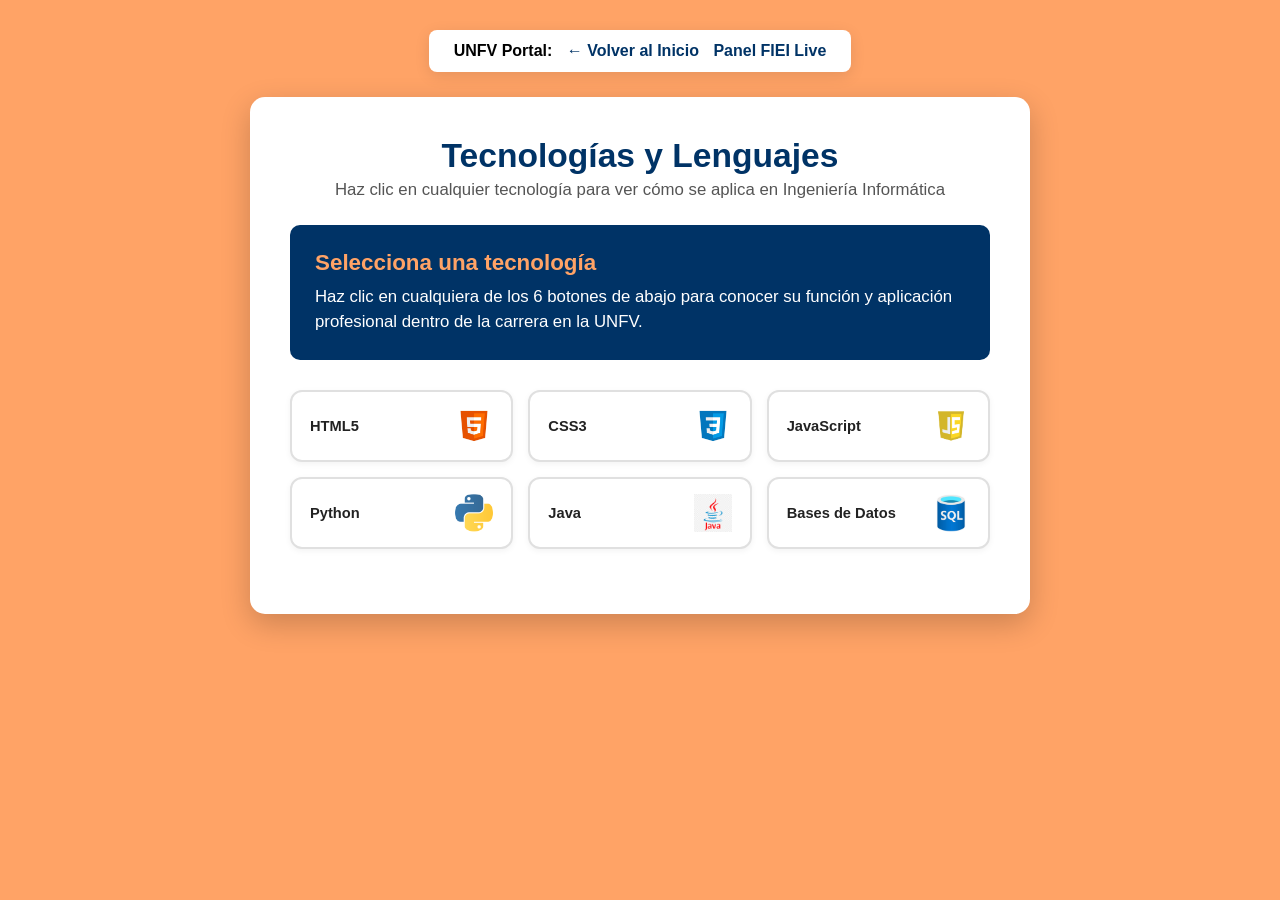
<file: paginas-hijas/tecnologias.html>
<!DOCTYPE html>
<html lang="es">
<head>
    <meta charset="UTF-8">
    <meta name="viewport" content="width=device-width, initial-scale=1.0">
    <title>UNFV - Tecnologías de la Carrera</title>
    <style>
        * { margin: 0; padding: 0; box-sizing: border-box; }

        body {
            font-family: Arial, sans-serif;
            background-color: #ffa366; /* Mismo naranja suave del panel FIEI */
            min-height: 100vh;
            display: flex;
            flex-direction: column;
            align-items: center;
            padding: 30px 20px;
        }

        /* Menú superior para regresar */
        #nav-regresar {
            background: #ffffff;
            padding: 12px 25px;
            border-radius: 8px;
            margin-bottom: 25px;
            box-shadow: 0 4px 15px rgba(0,0,0,0.1);
        }
        #nav-regresar a {
            color: #003366;
            text-decoration: none;
            font-weight: bold;
            margin-left: 10px;
        }
        #nav-regresar a:hover {
            text-decoration: underline;
            color: #ff6600;
        }

        .container {
            background: white;
            border-radius: 15px;
            padding: 40px;
            box-shadow: 0 10px 30px rgba(0, 0, 0, 0.2);
            text-align: center;
            max-width: 780px;
            width: 100%;
        }

        h1 { color: #003366; font-size: 2.1em; margin-bottom: 5px; }
        .subtitle { color: #555; font-size: 1.05em; margin-bottom: 25px; }

        /* Caja dinámica donde aparece la información al hacer clic */
        .info-box {
            background: #003366;
            color: white;
            padding: 25px;
            border-radius: 10px;
            margin: 20px 0 30px 0;
            text-align: left;
            min-height: 135px;
        }
        #tech-titulo {
            font-size: 1.4em;
            font-weight: bold;
            color: #ffa366;
            margin-bottom: 8px;
        }
        #tech-detalle {
            font-size: 1.05em;
            line-height: 1.5em;
        }

        /* Cuadrícula de 6 botones estilo tarjeta */
        .tech-grid {
            display: grid;
            grid-template-columns: repeat(3, 1fr);
            gap: 15px;
            margin-bottom: 25px;
        }

        .tech-btn {
            background: #ffffff;
            border: 2px solid #e0e0e0;
            border-radius: 12px;
            padding: 15px 18px;
            display: flex;
            align-items: center;
            justify-content: space-between;
            cursor: pointer;
            transition: all 0.25s ease;
            box-shadow: 0 2px 6px rgba(0,0,0,0.05);
        }

        .tech-btn:hover {
            border-color: #ff6600;
            background: #fff8f3;
            transform: translateY(-2px);
        }

        .tech-btn span {
            font-size: 1.1em;
            font-weight: bold;
            color: #222222;
        }

        .tech-btn img {
            width: 38px;
            height: 38px;
            object-fit: contain;
        }

        .footer {
            margin-top: 25px;
            color: #888;
            font-size: 0.9em;
        }
    </style>
</head>
<body>

    <!-- MENÚ RETORNO -->
    <div id="nav-regresar">
        <strong>UNFV Portal:</strong> 
        <a href="../index.html">← Volver al Inicio</a>
        <a href="estadisticas.html">Panel FIEI Live</a>
    </div>

    <div class="container">
        <h1>Tecnologías y Lenguajes</h1>
        <p class="subtitle">Haz clic en cualquier tecnología para ver cómo se aplica en Ingeniería Informática</p>
        
        <!-- CAJA DE INFORMACIÓN CONTROLADA POR JS -->
        <div class="info-box">
            <div id="tech-titulo">Selecciona una tecnología</div>
            <p id="tech-detalle">Haz clic en cualquiera de los 6 botones de abajo para conocer su función y aplicación profesional dentro de la carrera en la UNFV.</p>
        </div>

        <!-- 6 BOTONES CON ICONOS LOCALES PNG -->
        <div class="tech-grid">
            <button class="tech-btn" onclick="mostrarInfo('html')">
                <span>HTML5</span>
                <img src="../images/html5.png" alt="HTML5" />
            </button>

            <button class="tech-btn" onclick="mostrarInfo('css')">
                <span>CSS3</span>
                <img src="../images/css3.png" alt="CSS3" />
            </button>

            <button class="tech-btn" onclick="mostrarInfo('js')">
                <span>JavaScript</span>
                <img src="../images/js.png" alt="JavaScript" />
            </button>

            <button class="tech-btn" onclick="mostrarInfo('python')">
                <span>Python</span>
                <img src="../images/python.png" alt="Python" />
            </button>

            <button class="tech-btn" onclick="mostrarInfo('java')">
                <span>Java</span>
                <img src="../images/java.png" alt="Java" />
            </button>

            <button class="tech-btn" onclick="mostrarInfo('sql')">
                <span>Bases de Datos</span>
                <img src="../images/sql.png" alt="SQL" />
            </button>
        </div>

        
    </div>

    <!-- JAVASCRIPT (Capítulos 1 y 2: variables, funciones e if/else) -->
    <script>
        function mostrarInfo(lenguaje) {
            var titulo = "";
            var descripcion = "";

            if (lenguaje === 'html') {
                titulo = "HTML5 — Estructura Web";
                descripcion = "Es el lenguaje base para estructurar páginas y aplicaciones web. En la carrera se aplica en el desarrollo frontend y en la creación de portales institucionales y plataformas digitales.";
            } else if (lenguaje === 'css') {
                titulo = "CSS3 — Diseño y Presentación Visual";
                descripcion = "Permite dar estilo, colores, tipografía y orden visual a los sitios web. Se utiliza para construir interfaces profesionales adaptables a computadoras y celulares.";
            } else if (lenguaje === 'js') {
                titulo = "JavaScript — Interactividad y Dinamismo";
                descripcion = "Aporta lógica en tiempo real al navegador, validaciones y respuestas dinámicas sin recargar la página. Es esencial para sistemas web modernos y paneles interactivos.";
            } else if (lenguaje === 'python') {
                titulo = "Python — Ciencia de Datos e Inteligencia Artificial";
                descripcion = "Lenguaje versátil muy usado en la UNFV para automatización, análisis de datos masivos, redes neuronales, ciberseguridad y desarrollo backend.";
            } else if (lenguaje === 'java') {
                titulo = "Java — Software Empresarial y Orientado a Objetos";
                descripcion = "Fundamental en los cursos de programación estructurada y orientada a objetos. Se aplica en sistemas bancarios, aplicaciones corporativas robustas y desarrollo Android.";
            } else if (lenguaje === 'sql') {
                titulo = "SQL — Gestión de Bases de Datos";
                descripcion = "Permite diseñar, consultar y proteger grandes volúmenes de información. Todo ingeniero informático lo aplica para administrar servidores de datos en empresas e instituciones.";
            }

            document.getElementById('tech-titulo').innerHTML = titulo;
            document.getElementById('tech-detalle').innerHTML = descripcion;
        }
    </script>
</body>
</html>
</file>
<file: styles.css>
/* Código CSS auditado y limitado estrictamente a los Capítulos 10, 11 y 12 */

body {
    font-family: Arial, Verdana, sans-serif; /* Fuentes permitidas pág. 265 */
    background-color: rgb(245, 245, 245);    /* Colores RGB pág. 243 */
    color: #111111;                         /* Contraste de texto pág. 249 */
    padding: 20px;                          /* Relleno básico pág. 235 */
}

/* MENÚ ULTRA LIMPIO BASADO FIELMENTE EN EL LIBRO */
#nav {
    background-color: transparent;          /* Sin fondo de color */
    padding: 10px 0px;
    margin-bottom: 25px;
    border: none;                           /* Sin líneas de lado a lado */
}

#nav strong {
    color: #111111;                         /* Identificador limpio y oscuro */
}

#nav a {
    color: #ff6600;                         /* Enlaces con el naranja oficial UNFV */
    text-decoration: none;
    font-weight: bold;
    margin-left: 12px;
}

#nav a:hover {
    text-decoration: underline;             /* Subrayado interactivo oficial pág. 291 */
    color: #003366;                         /* Cambia a azul oscuro al pasar el mouse */
}

/* CONTENEDOR DE TEXTO RECTANGULAR Y PAREJO */
#content {
    max-width: 900px;                       /* Evita que las líneas sean demasiado largas */
    margin: 0px auto;                       /* Centra el bloque completo en la pantalla */
}

/* ENCABEZADOS Y TEXTOS */
h1 {
    font-family: Georgia, Times, serif;     /* Estilo de letra elegante pág. 265 */
    color: #ff6600;                         /* Título principal en Naranja UNFV */
    font-size: 250%;                        /* Tamaño en porcentaje pág. 267 */
    margin-bottom: 5px;
}

h2 {
    color: #003366;                         /* Subtítulos en Azul UNFV */
    font-size: 130%;
    text-transform: uppercase;              /* Regla semántica pág. 273 */
}

h3 {
    color: #003366;
    text-align: center;                     /* Centra los subtítulos de secciones */
}

p {
    line-height: 1.5em;                     /* Altura de línea pág. 277 */
    text-align: justify;                    /* ESTRUCTURA RECTANGULAR PAREJA (Capítulo 12) */
}

/* CONTENEDORES MULTIMEDIA CENTRADOS */
figure {
    margin: 25px 0px;                       /* Margen natural para separar elementos */
    text-align: center;                     /* CENTRA TODAS LAS IMÁGENES Y SUS PIES DE FOTO */
}

figcaption {
    font-size: 90%;
    color: #666666;
    margin-top: 8px;
    text-align: center;                     /* Mantiene centrado el pie de foto */
}

video {
    display: block;                         /* Permite centrar el video como bloque */
    margin: 20px auto;                      /* CENTRA EL VIDEO EN LA PANTALLA */
}

/* LISTAS LIMPIAS SEGÚN EL LIBRO */
ol, dl {
    padding: 10px 20px;                     /* Margen interno natural de las listas */
}

li, dd {
    margin-bottom: 12px;
    line-height: 1.5em;
    text-align: justify;                    /* También deja rectangulares las listas y definiciones */
}

dt {
    font-weight: bold;
    color: #003366;
}

/* PIE DE PÁGINA DE CONTACTO */
#footer {
    max-width: 900px;
    margin: 40px auto 10px auto;
    text-align: center;
}

#footer p {
    text-align: center;                     /* Mantiene centrado el contacto */
}

#footer a {
    color: #ff6600;
    font-weight: bold;
    text-decoration: none;
}

#footer a:hover {
    text-decoration: underline;
    color: #003366;
}
/* TRANSICIONES SUAVES AL PASAR EL MOUSE */
#nav a {
    transition: color 0.3s ease;
}

figure img {
    transition: transform 0.3s ease;
}

figure img:hover {
    transform: scale(1.03);
}

tr {
    transition: background-color 0.25s ease;
}

tr:hover {
    background-color: #fff3eb;
}


/* MARCO EN LAS FOTOGRAFÍAS */
figure img {
    border: 4px solid #003366;
    padding: 4px;
    background-color: #ffffff;
    transition: transform 0.3s ease;
}
/* MARCO EN EL VIDEO */
video {
    border: 4px solid #ff6600;
    padding: 4px;
    background-color: #000000;
}
/* TOQUES FINALES DE DISEÑO MODERNO */
#nav {
    background-color: #ffffff;
    padding: 15px 20px;
    border-bottom: 3px solid #ff6600;
    margin-bottom: 20px;
}

#nav a {
    padding: 6px 12px;
    border-radius: 5px;
    transition: background-color 0.3s ease, color 0.3s ease;
}

#nav a:hover {
    background-color: #003366;
    color: #ffffff;
    text-decoration: none;
}

h2 {
    border-left: 5px solid #ff6600;
    padding-left: 12px;
    margin-top: 25px;
}

figure img, video {
    box-shadow: 0px 6px 15px rgba(0, 0, 0, 0.15);
    border-radius: 6px;
}
</file>
